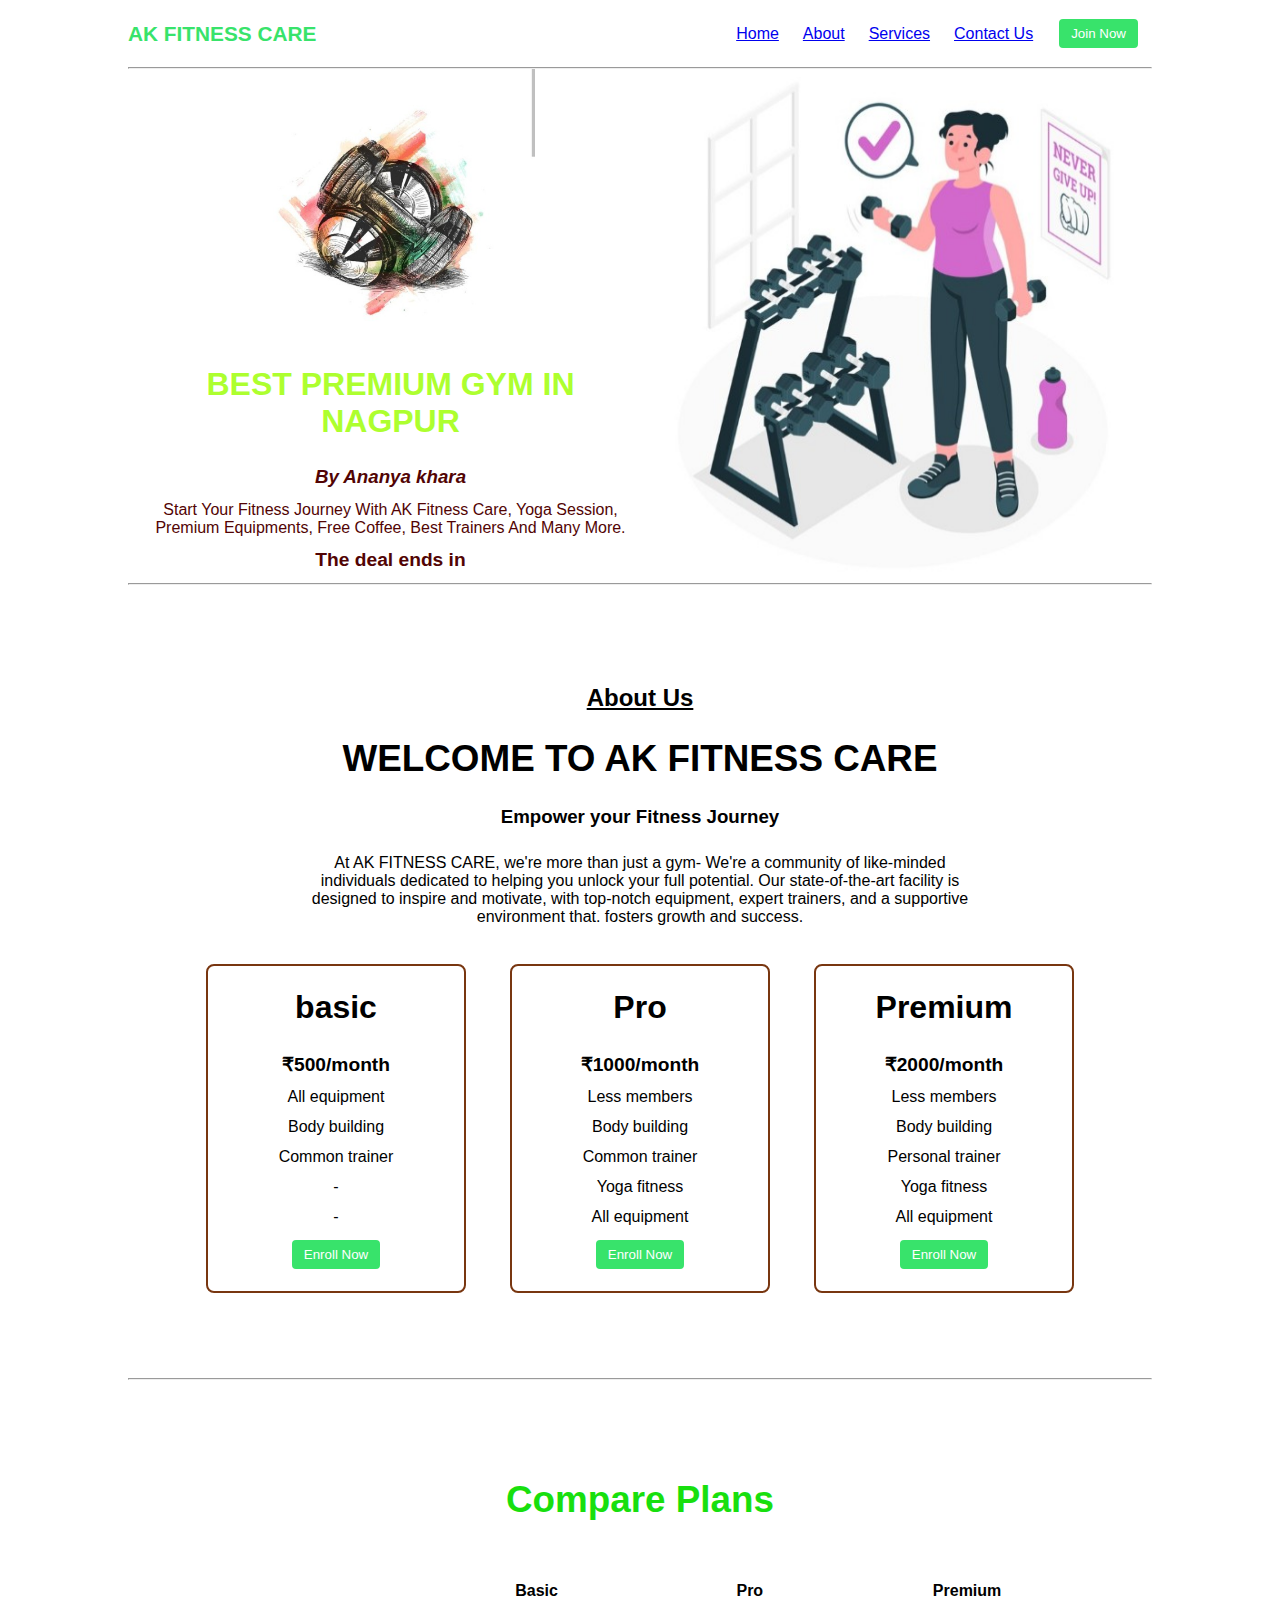
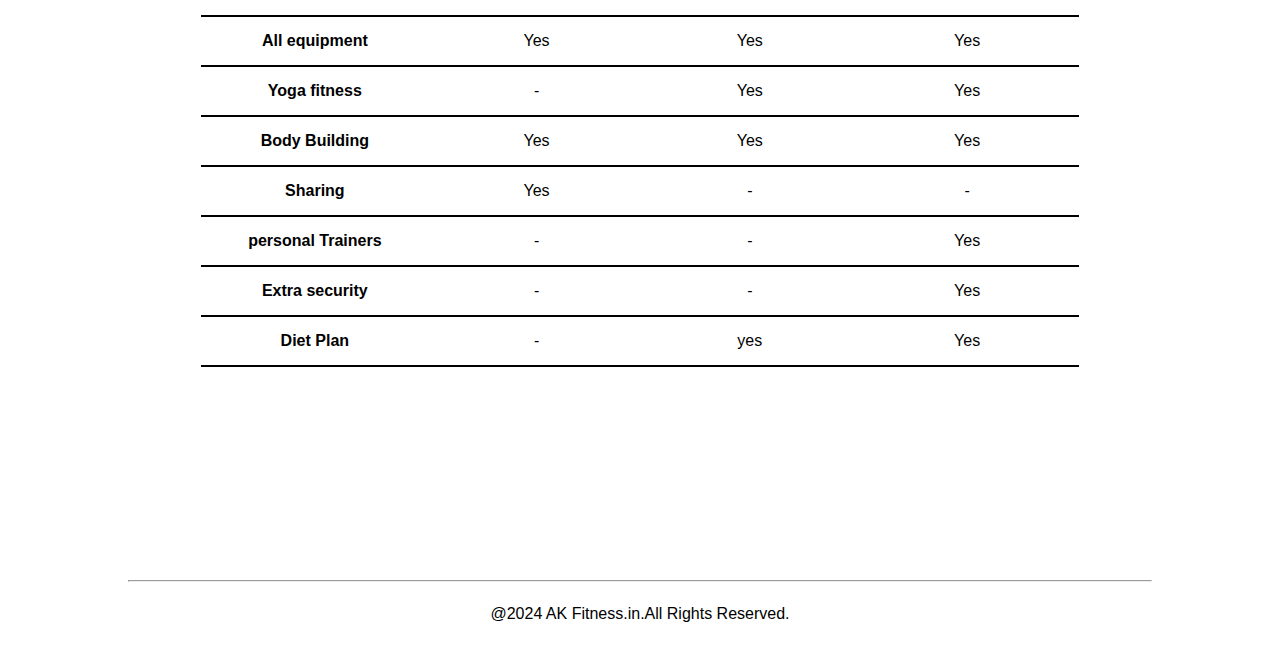
<file: index.html>
<html lang="en">

<head>
    <meta charset="UTF-8">
    <meta http-equiv="X-UA-Compatible" content="IE=edge">
    <meta name="viewport" content="width=device-width, initial-scale=1.0">
    <title>AK FITNESS CARE - BEST PREMIUM GYM IN NAGPUR</title>
    <link rel="stylesheet" href="style.css">
    <script src="timer.js"></script>
    <link rel="stylesheet" href="utils.css">
</head>

<body class='overflow-x-hidden'>
    <div class="container mx-auto">
        <header>
            <nav class="flex justify-between">
                <div class="logo font-bold flex items-center text-blue">AK FITNESS CARE</div>
                <ul class="navbar flex items-center">
                    <li><a href="index.html">Home</a></li>
                    <li><a href="about.html">About</a></li>
                    <li><a href="services.html">Services</a></li>
                    <li><a href="contract.html">Contact Us</a></li>
                    <li><a href="join now.html"><button class="btn">Join Now</button></a>
                    </li>
                </ul>
            </nav>
            <hr>
        </header>
        <main class="min-h-screen">
            <section class="section1">
                <div class="flex">
                    <div class="topleft flex flex-col justify-center px-2">
                        <div class=" text-center">
                            <img class="dumbellimg" src="d.jpg" alt="dumble">
                        </div>
                        <h1 class="my-1 text-center">BEST PREMIUM GYM IN NAGPUR</h1>
                        <h3 class="my-1 text-center"><b > <i>By Ananya khara</i></b></h3>
                        <p class=" text-center">Start Your Fitness Journey With AK Fitness Care, Yoga Session, Premium Equipments, Free Coffee, Best Trainers And Many More.</p>
                            <!-- Display the countdown timer in an element -->
                            <p class="deal text-center">The deal ends in <span id="demo"></span></p>
                            
                    </div>
                    <div class="topright flex justify-center">
                        <img class="gymimg" src="f.jpg" alt="gym">
                    </div>
                </div>
            </section>
            <hr>
            <section class="section2">
                <h2 class="text-center my-2"><u>About Us</u></h2>
                <h1 class="text-center my-2">WELCOME TO AK FITNESS CARE </h1>
                <h3 class="text-center my-2">Empower your Fitness Journey </h3>
                <p class="my-2">At AK FITNESS CARE, we're more than just a gym- We're a community of like-minded individuals dedicated to helping you unlock your full potential. Our state-of-the-art facility is designed to inspire and motivate, with top-notch equipment, expert trainers, and a supportive environment that. fosters growth and success.</p>
                <div class="boxes flex justify-center">
                    <div class="box">
                        <h2>basic</h2>
                        <ul>
                            <li class="highlighted">₹500/month</li>
                            <li>All equipment</li>
                            <li>Body building</li>
                            <li>Common trainer</li>
                            <li>-</li>
                            <li>-</li>
                            <li><a href="join now.html"></a><button class="btn">Enroll Now</button></a></li>
                        </ul>
                    </div>
                    <div class="box">
                        <h2>Pro</h2>
                        <ul>
                            <li class="highlighted">₹1000/month</li>
                            <li>Less members</li>
                            <li>Body building</li>
                            <li>Common trainer</li>
                            <li>Yoga fitness</li>
                            <li>All equipment</li>
                            <li><a href="join now.html"><button class="btn">Enroll Now</button></a></li>
                        </ul>
                    </div>
                    <div class="box">
                        <h2>Premium</h2>
                        <ul>
                            <li class="highlighted">₹2000/month</li>
                            <li>Less members</li>
                            <li>Body building</li>
                            <li>Personal trainer</li>
                            <li>Yoga fitness</li>
                            <li>All equipment</li>
                            <li><a href="join now.html"><button class="btn">Enroll Now</button></a></li>
                        </ul>
                    </div>

                </div>
            </section>
            <hr>
            <section class="section3">
                <h1 class="text-center my-2">Compare Plans</h1>
                <div class="container plantable">
                    <table class="table text-center">
                      <thead>
                        <tr>
                          <th></th><th>Basic</th>
                          <th>Pro</th>
                          <th>Premium</th>
                        </tr>
                      </thead>
                      <tbody>
                        <tr>
                          <th scope="row" class="text-start">All equipment</th>
                          <td>Yes</svg></td>
                          <td>Yes</svg></td>
                          <td>Yes</svg></td>
                        </tr>
                        <tr>
                          <th scope="row" class="text-start">Yoga fitness</th>
                          <td>-</td>
                          <td>Yes</svg></td>
                          <td>Yes</svg></td>
                        </tr>
                      </tbody>
              
                      <tbody>
                        <tr>
                          <th scope="row" class="text-start">Body Building</th>
                          <td>Yes</svg></td>
                          <td>Yes</svg></td>
                          <td>Yes</svg></td>
                        </tr>
                        <tr>
                          <th scope="row" class="text-start">Sharing</th>
                          <td>Yes</td>
                          <td>-</svg></td>
                          <td>-</svg></td>
                        </tr>
                        <tr>
                          <th scope="row" class="text-start">personal Trainers</th>
                          <td>-</td>
                          <td>-</svg></td>
                          <td>Yes</svg></td>
                        </tr>
                        <tr>
                          <th scope="row" class="text-start">Extra security</th>
                          <td>-</td>
                          <td>-</td>
                          <td>Yes</svg></td>
                        </tr>
                        <tr>
                            <th scope="row" class="text-start">Diet Plan</th>
                            <td>-</td>
                            <td>yes</td>
                            <td>Yes</svg></td>
                      </tbody>
                    </table>
            </section>
            <hr>
        </main>
        <footer>
           <p>@2024 AK Fitness.in.All Rights Reserved.</p>
        </footer>

    </div>
</body>

</html>
</file>
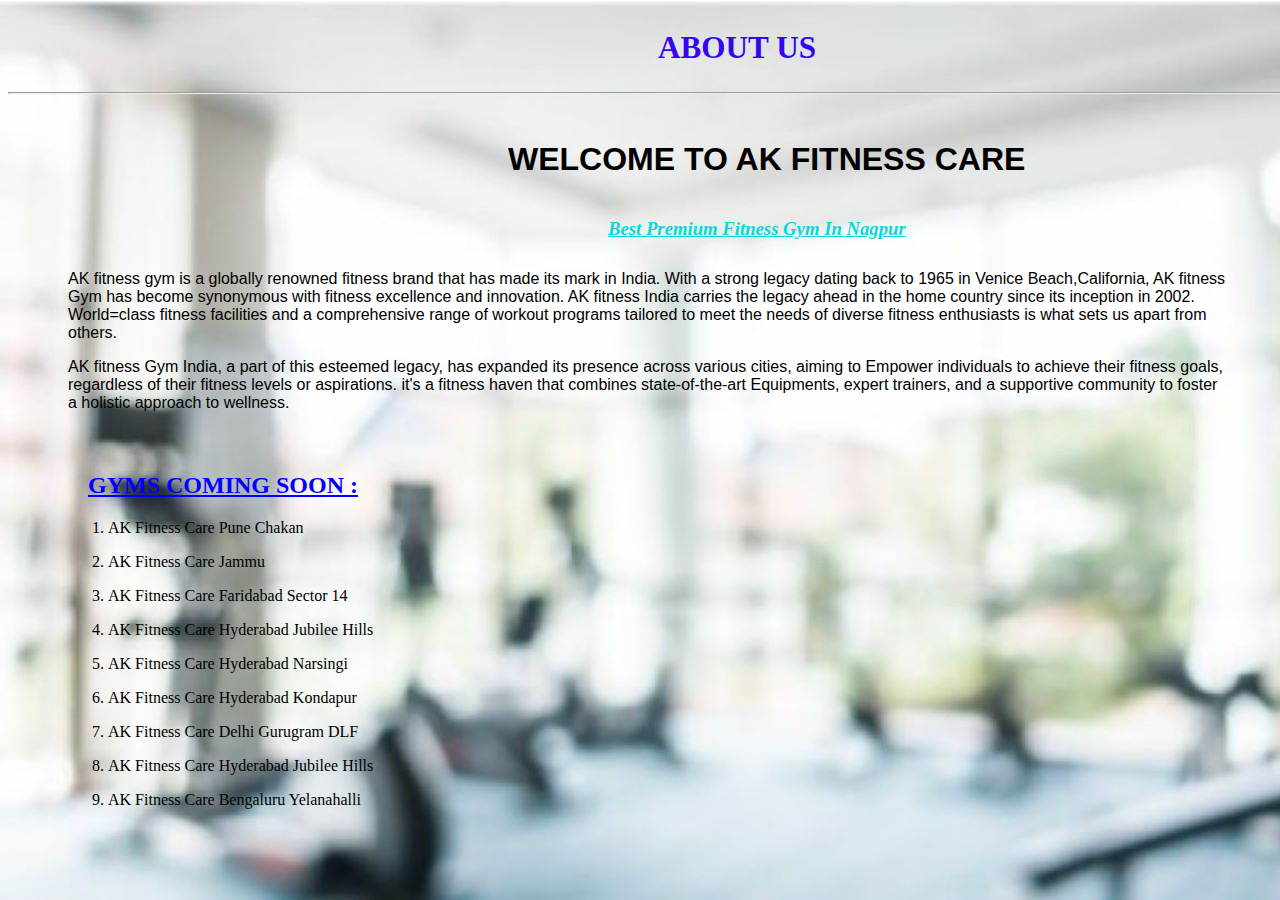
<file: about.html>
<!DOCTYPE html>
<html lang="en">
<head>
    <meta charset="UTF-8">
    <meta name="viewport" content="width=device-width, initial-scale=1.0">
    <title>Document</title>
    <script src="timer.js"></script>
    
    <link rel="stylesheet" href="about.css">
</head>

<body>
    <div class="aboutcontainer1">
    <h2>ABOUT US</h2></div>
    <hr>
    <br><div class="aboutcontainer2">
    <h1>WELCOME TO AK FITNESS CARE</h1>
    </div>
    <div class="aboutcontainer3">
    <h3><u>Best Premium Fitness Gym In Nagpur</u></h3></div>
    <div class="aboutcontainerp">
    <p>AK fitness gym is a globally renowned fitness brand that has made its mark in India. With a strong legacy dating back to 1965 in
        Venice Beach,California, AK fitness Gym has become synonymous with fitness excellence and innovation. AK fitness India carries 
    the  legacy ahead in the home country since its inception in 2002. World=class fitness facilities and a comprehensive range of workout programs tailored to meet the needs
of diverse fitness enthusiasts is what sets us apart from others.
   </p>
   <p>AK fitness Gym India, a part of this esteemed legacy, has expanded its presence across various cities, aiming to Empower
    individuals to achieve their fitness goals, regardless of their fitness levels or aspirations. it's a fitness haven that combines state-of-the-art 
    Equipments, expert trainers, and a supportive community to foster a holistic approach to wellness.
   </p>
    </div>
    <div class="aboutcontainer4">
        <h2> <u>  GYMS COMING SOON :</u></h2>
        <ol>
            <li><p>AK Fitness Care Pune Chakan </p></li>
            <li><p>AK Fitness Care Jammu </p></li>
            <li><p>AK Fitness Care Faridabad Sector 14  </p></li>
            <li><p>AK Fitness Care Hyderabad Jubilee Hills  </p></li>
            <li><p>AK Fitness Care Hyderabad Narsingi </p></li>
            <li><p>AK Fitness Care Hyderabad Kondapur</p></li>
            <li><p>AK Fitness Care Delhi Gurugram DLF</p></li>
            <li><p>AK Fitness Care Hyderabad  Jubilee Hills</p></li>
            <li><p>AK Fitness Care Bengaluru Yelanahalli </p></li>
        </ol>
        <div class="topright flex justify-center">
       
    </div>
        </div>
</body>
</html>
</file>
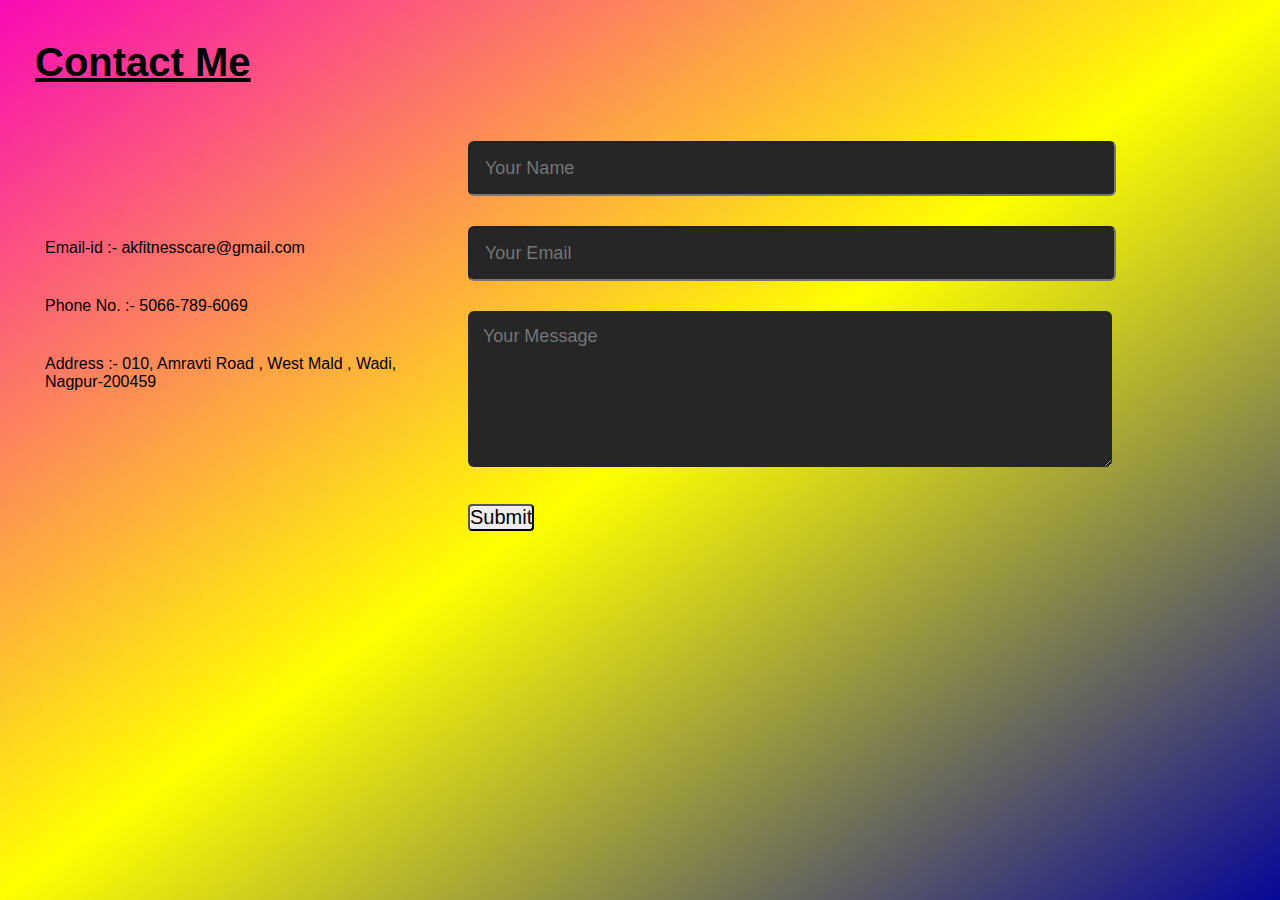
<file: contract.html>
<!DOCTYPE html>
<html lang="en">

<head>
    <meta charset="UTF-8">
    <meta name="viewport" content="width=device-width, initial-scale=1.0">
    <title>Document</title>
    <link rel="stylesheet" href="contact.css">
    <script src="timer.js"></script>
</head>
<body>
    <div id="contact">
        <div class="container">
            <div class="row">
                <div class="contact-left">
                    <h1 class="sub-title"><u>Contact Me</u></h1><br><br><br>
                    <div class="info"><p>Email-id :- akfitnesscare@gmail.com</p>
                    <p>Phone No. :- 5066-789-6069</p>
                    <p> Address :- 010, Amravti Road , West Mald , Wadi, Nagpur-200459 </p>
                </div>
                </div>

                <div class="contact-right"><br> <br> 
                    <form>
                        <input type="text" name="Name" class="name" placeholder="Your Name" required><br>
                        <input type="email" name="Email"  class="email" placeholder="Your Email" required>  <br>
                        <textarea id="Message" rows="6" placeholder="Your Message"></textarea><br> <br>
                        <button type="submit" class="btn btn2">Submit</button>

                    </form>
                </div>
            </div>
        </div>
    </div>



</body>

</html>
</file>
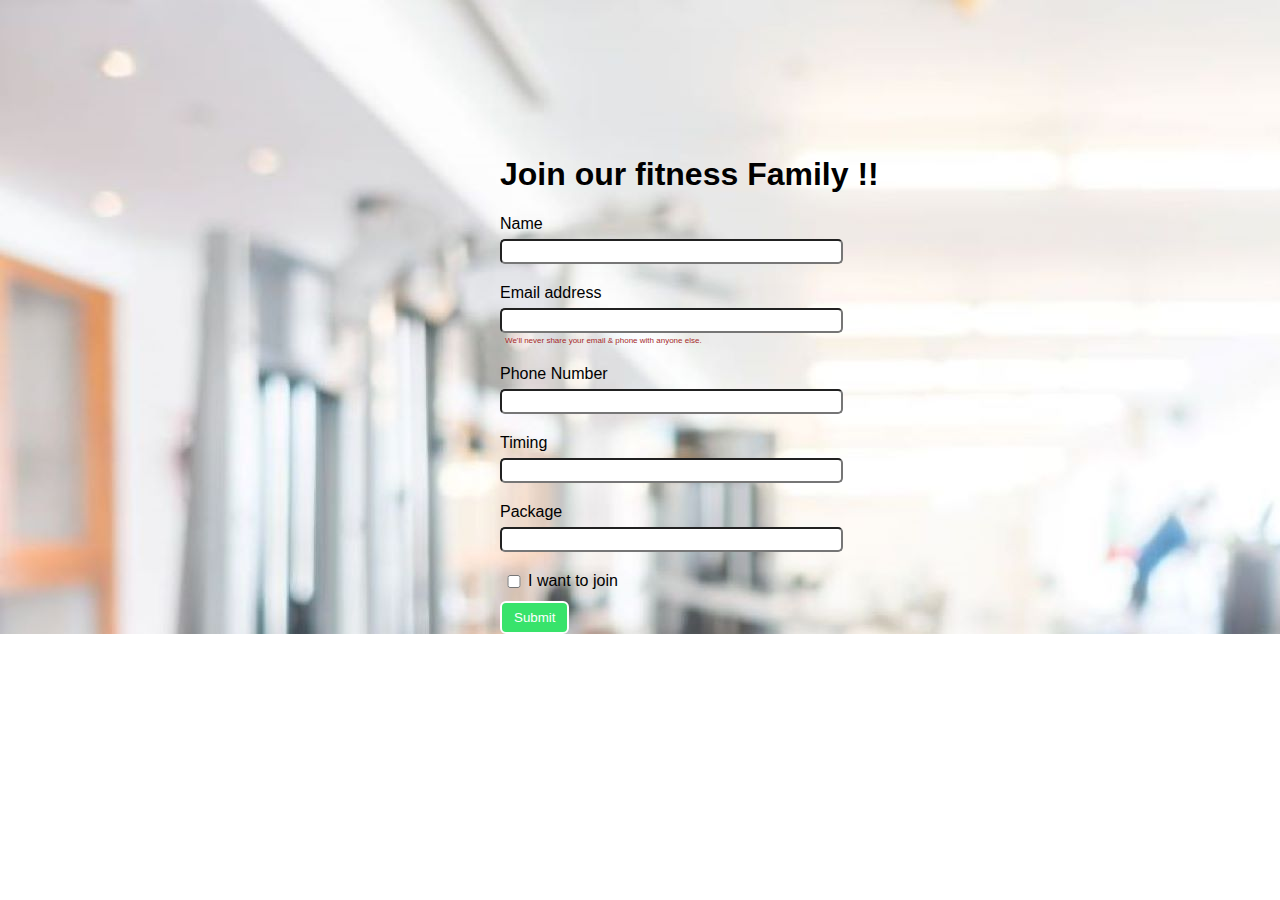
<file: join now.html>
<!DOCTYPE html>
<html lang="en">
<head>
    <meta charset="UTF-8">
    <meta name="viewport" content="width=device-width, initial-scale=1.0">
    <title>Document</title>
    <link rel="stylesheet" href="style.css">
    <script src="timer.js"></script>
    <link rel="stylesheet" href="utils.css">

</head>
<body>
  <div id="join">
    <div class="ContactForm">
        <h1>Join our fitness Family !!</h1>
        <form>
           
          <div class="mb-3">
            <label for="clientName" class="form-label">Name</label>
            <input type="Name" class="form-control" id="clientName" aria-describedby="Name">
            
          </div>
            <div class="mb-3">
              <label for="clientemail" class="form-label">Email address</label>
              <input type="email" class="form-control" id="clientemail" aria-describedby="emailHelp">
              <div id="emailHelp" class="form-text">We'll never share your email & phone with anyone else.</div>
            </div>
            <div class="mb-3">
              <label for="clientphone" class="form-label">Phone Number</label>
              <input type="Phone Number" class="form-control" id="clientphone">
            </div>
            <div class="mb-3">
                <label for="timing" class="form-label">Timing</label>
                <input type="Timing" class="form-control" id="timing">
              </div>
            <div class="mb-3">
              <label for="clientemail" class="form-label">Package</label>
              <input type="package" class="form-control" id="clientpackage" aria-describedby="package">
            </div>
            <div class="mb-3"  id= "form-check">
              <input type="checkbox" class="form-check-input" id="exampleCheck1">
              <label class="form-check-label" for="isclient">I want to join</label>
            </div>
            
            <button type="submit" class="btn btn-sm">Submit</button>
          </form>
        </div>
</div>
</div>
</div>
</body>
</html>
</body>
</html>
</file>
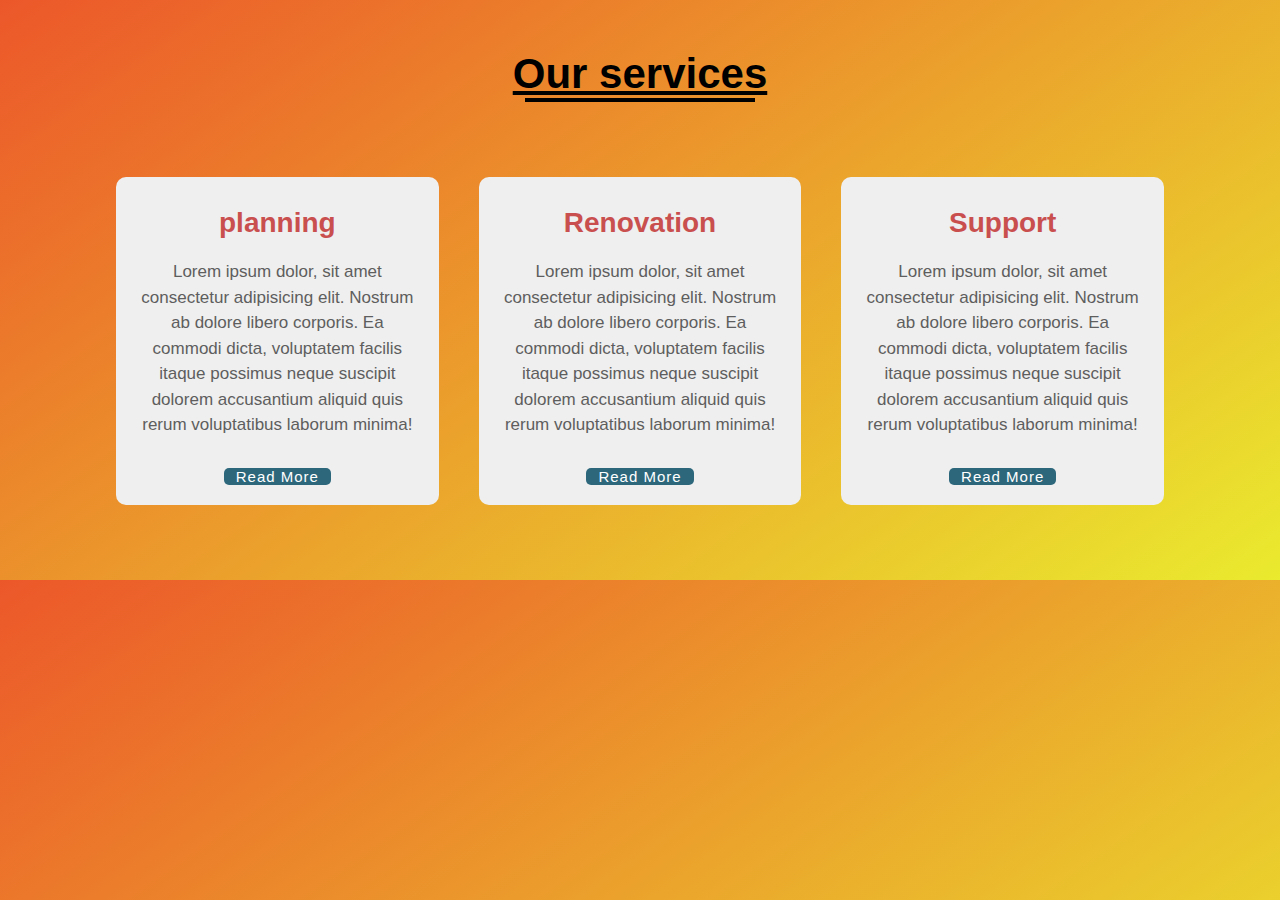
<file: services.html>
<!DOCTYPE html>
<html lang="en">

<head>
    <meta charset="UTF-8">
    <meta name="viewport" content="width=device-width, initial-scale=1.0">
    <title>services</title>
    <link rel="stylesheet" href="services.css">
</head>

<body>
    <div class="section">
        <div class="title">
            <h1> <u>Our services</u></h1>
        </div>
        <div class="services">
            <div class="card">
                <div class="icon">
                    <i class="fas fa-calender"></i>
                </div>
                <h2>planning</h2>
                <p>Lorem ipsum dolor, sit amet consectetur adipisicing elit. Nostrum ab dolore libero corporis. Ea
                    commodi dicta, voluptatem facilis itaque possimus neque suscipit dolorem accusantium aliquid quis
                    rerum voluptatibus laborum minima!</p>
                    <a href="" class="button"> Read More</a>
            </div>
            <div class="card">
                <div class="icon">
                    <i class="fas fa-wrench"></i>
                </div>
                <h2>Renovation</h2>
                <p>Lorem ipsum dolor, sit amet consectetur adipisicing elit. Nostrum ab dolore libero corporis. Ea
                    commodi dicta, voluptatem facilis itaque possimus neque suscipit dolorem accusantium aliquid quis
                    rerum voluptatibus laborum minima!</p>
                    <a href="" class="button"> Read More</a>
            </div>
            <div class="card">
                <div class="icon">
                    <i class="fas fa-handshake"></i>
                </div>
                <h2>Support</h2>
                <p>Lorem ipsum dolor, sit amet consectetur adipisicing elit. Nostrum ab dolore libero corporis. Ea
                    commodi dicta, voluptatem facilis itaque possimus neque suscipit dolorem accusantium aliquid quis
                    rerum voluptatibus laborum minima!</p>
                    <a href="" class="button"> Read More</a>
            </div>
        </div>
    </div>
</body>

</html>
</file>
<file: style.css>
*{
    margin: 0;
    padding: 0;
    
}
#join{
    height: 100%;
    background:url(zz.jpg);
}

.container{
    max-width: 80vw;
    font-family: 'Ubuntu', sans-serif;
}

.navbar{
    display: flex;
    height: 67px;
}
.navbar li{
    list-style: none;
    margin: 0 12px;
}
.navbar li:hover{
    color:rgb(199, 62, 85);
}

.topleft{
    width: 50%;
}

.topright{ 
    width: 50%;
}

.section1{
   max-height: 100vh; 
   color: rgb(82, 4, 4);
}

.section1 h1{
    color:greenyellow;
    font-size: 2rem;
}

.logo{
    font-size: 1.3rem;
}

.dumbellimg{
    width: 289px;
}

.topright .gymimg{
    width: 466px;
}

.section2{
    padding: 73px;
}

.section2 h1{
    font-size: 2.3rem;
}
.section2 h1:hover{
background-color: darkgreen;
}

.section2 p{
    padding: 0 8vw;
    text-align: center;
}

.box{
    padding: 8px 0;
    margin: 12px 22px;
    min-width: 20vw;
    border: 2px solid rgb(120, 54, 16);
    border-radius: 8px;
    text-align: center;
}
.box:hover{
    background-color: #e81916;
    transition: 0.4s ease;
    
}

.box h2{
    font-size: 2rem;
    padding: 15px 0;
}

.highlighted{
    font-size: 1.2rem;
    font-weight: bolder;
}

.box ul{
    list-style-type: none;
}

.box ul li{
   margin: 12px 2px;
}

.plantable{
    display: flex;
    justify-content: center;
    align-items: center;
}

.section3 table{
    width: 100%;
    margin-bottom: 140px;
    margin-top: 20px;
    border-collapse: collapse;
}

.section3 table th{ 
    width: 23vw; 
    border-bottom: 2px solid black;
    padding: 15px 0;
} 

.section3 table td{   
    border-bottom: 2px solid black; 
} 
 

.section3 h1{
    font-size: 2.3rem;
    color: rgb(24, 223, 14);

}
.section3 h1:hover{
    background-color: black;
}

.section3{
    padding: 73px;
}

footer{
    padding: 23px;
    text-align: center;
}
.buttons{
    display: flex;
    justify-content: center;
    align-items: center;
    margin: 12px;
}

.deal{
    font-size: 1.2rem;
    font-weight: bolder;
    margin: 12px 0;
}
</file>
<file: utils.css>
.min-h-screen{
    min-height: 100vh;
}

.bg-red{
    background-color: red;
}

.mx-auto{
    margin-left: auto;
    margin-right: auto;
}

.flex{
    display: flex;
}

.items-center{
    align-items: center;
}

.justify-between{
    justify-content: space-between;
}


.justify-center{
    justify-content: center;
}

.flex-col{
    flex-direction: column;
}

.font-bold{
    font-weight: bolder;
}

.my-1{
    margin-top: 13px;
    margin-bottom: 13px;
}

.my-2{
    margin-top: 26px;
    margin-bottom: 26px;
}

.px-2{
    padding-left: 13px;
    padding-right: 13px;
}

.text-blue{
    color: rgb(56, 227, 107);;
}

.btn{
    padding:7px 12px;
    border: 2px solid white;
    border-radius: 6px;
    cursor: pointer;
    color: white;
    background-color: rgb(56, 227, 107);;
}
.btn:hover{
    color: black;
    background-color: yellow;
    box-shadow: red;
}

.overflow-x-hidden{
    overflow-x: hidden;
}

.text-center{
    text-align: center;
}
.ContactForm {
    box-sizing: border-box ;
    padding-top: 144px;
    font-family:'fira sans',sans-serif; 
    margin-left: 500px;
}

.ContactForm h1{
    padding: 12px 0;


}

.ContactForm form div{
    padding: 10px 0;
    display: flex;
    flex-direction: column;
}
.ContactForm form div input{
width: 26vw;
border-radius: 5px;
margin:  6px 0 0 0;
padding: 3px;
}


#emailHelp{
    font-size: 8px;
    color: brown;
    margin: 0 5px;
    padding: 3px 0 0 0;
}

#form-check{
    flex-direction: row;



}

#form-check input{

width: 28px;
margin:3px 0 ;
}
</file>
<file: about.css>
body{
        
        background: url(bk.jpg);
        height: 100%;
        width: 100%;
        
    
}
.aboutcontainer1{
    margin-left: 650px;
   font-size: 1.3rem;
    color: rgb(52, 5, 241);
    margin-top: 30px;
    }

    
    .aboutcontainer2{
        margin-left: 500px;
      
   
    font-family: 'Lucida Sans', 'Lucida Sans Regular', 'Lucida Grande', 'Lucida Sans Unicode', Geneva, Verdana, sans-serif;
    font-weight: bold;
    color:rgb(2, 0, 1);
    display: inline-block;
    margin-top: 0px;
    
    }
    
    .aboutcontainer3{
        margin-left: 600px;
   
    font-family: cursive;
    font-style: oblique;
    color: rgb(12, 214, 217);
    font-size: 1rem;
    }
    
    .aboutcontainerp{
        margin: 60px;
        margin-top: 30px;
        font-size: medium;
        font-family: 'Segoe UI', Tahoma, Geneva, Verdana, sans-serif;
    }
    .aboutcontainer4{
        font-size: medium;
        font-weight: 300;
        font-family: fantasy;
        margin: 60px;
    }
    .aboutcontainer4 h2{
        font-family: Cambria, Cochin, Georgia, Times, 'Times New Roman', serif;
        margin-left: 20px;
        color: blue;
    }
</file>
<file: contact.css>
*{
    margin: 0;
    padding: 0;
    font-family: sans-serif;

}
.row{
    display: flex;
}
.info{
    padding-top:20px ;
    margin-top: 40px;

}
#contact{
    position: relative;
    height: 100vh;
   
    background:linear-gradient(
        145deg,rgb(250, 10, 182),yellow,rgb(7, 7, 152)
    );
   
    
}
.container{
   
    width: 100%;
}
.contact-left{
    flex-basis: 35%;
    padding-top: 10x;
}
.contact-left h1{
    margin-left: 35px;
    padding-top: 20px;
    font-size: 40px;;
    margin-top: 20px;
}

.contact-right{
    flex-basis: 60%;
    margin: 10px 20px;
}

.contact-left p{
    padding-top: 40px;
    margin-left: 45px;
}
.contact-left p:hover{
    color: #ff004f;
}

.contact-right form{
    width: 100%;
    margin-top: 80px;
}
.name{
    width: 80%;
    outline: none;
    background: #262626;
    padding: 15px;
    margin: 15px 0;
    color: #fff;
    font-size: 18px;
    border-radius: 6px;
}
.email{
    width: 80%;
    outline: none;
    background: #262626;
    padding: 15px;
    margin: 15px 0;
    color: #fff;
    font-size: 18px;
    border-radius: 6px;
}
.form input, form textarea{
    width: 80%;
    border: 0;
    outline: none;
    background: #262626;
    padding: 15px;
    margin: 15px 0;
    color: #fff;
    font-size: 18px;
    border-radius: 6px;
}
.btn.btn2{
    display: inline-block;
    background: #f1ecec;
    font-size: 20px;
    border-radius: 4px;
}
.btn.btn2:hover{
    color: #0f0000;
    background-color: rgb(72, 230, 9);
}
</file>
<file: services.css>
*{
    margin: 0px;
    padding: 0px;
    box-sizing: border-box;
    font-family: sans-serif;
}
body{
    width: 100%;
    background: linear-gradient(
        145deg,rgb(236, 87, 42),rgb(234, 234, 46)
    )
}
.title h1{
    text-align: center;
    padding-top: 50px;
    font-size: 42px;
}
.title h1 ::after{
    content: "";
    height: 4px;
    width: 230px;
    background-color: #000;
    display: block;
    margin: auto;
}
.services{
    width: 85%;
    display: flex;
    justify-content: space-between;
    align-items: center;
    margin: 75px auto;
    text-align: center;
    
    
}
.card{
    width: 100%;
    display: flex;
    justify-content: space-between;
    align-items: center;
    flex-direction: column;
    margin: 0px 20px;
    padding: 20px 20px;
    background-color: #efefef;
    border-radius: 10px;
    cursor: pointer;
}
.card:hover{
    background-color: #27e63d;
    transition: 0.4s ease;
    
}

.card .icon{
    font-size: 35px;
    margin-bottom: 10px;

}
.card h2{
    font-size: 28px;
    color: #c94f4f;
    margin-bottom: 20px;
}

.card p{
    font-size: 17px;
    margin-bottom: 30px;
    line-height: 1.5;
    color: #5e5e5e;
}
.button{
    font-size: 15px;
    text-decoration: none;
    color: #fff;
    background-color: #2c677c;
    padding: 0px 12px;
    border-radius: 5px;
    letter-spacing: 1px;

}
.button:hover{
    background-color: #c94f4f;
    transition: 0.4s ease;
}
@media screen and (max-width: 940px) {
    .services{
        display: flex;
        flex-direction: column;
    }
    .card{
        width: 85%;
        display: flex;
        margin: 20px 0px;
    }
    
    
}
</file>
